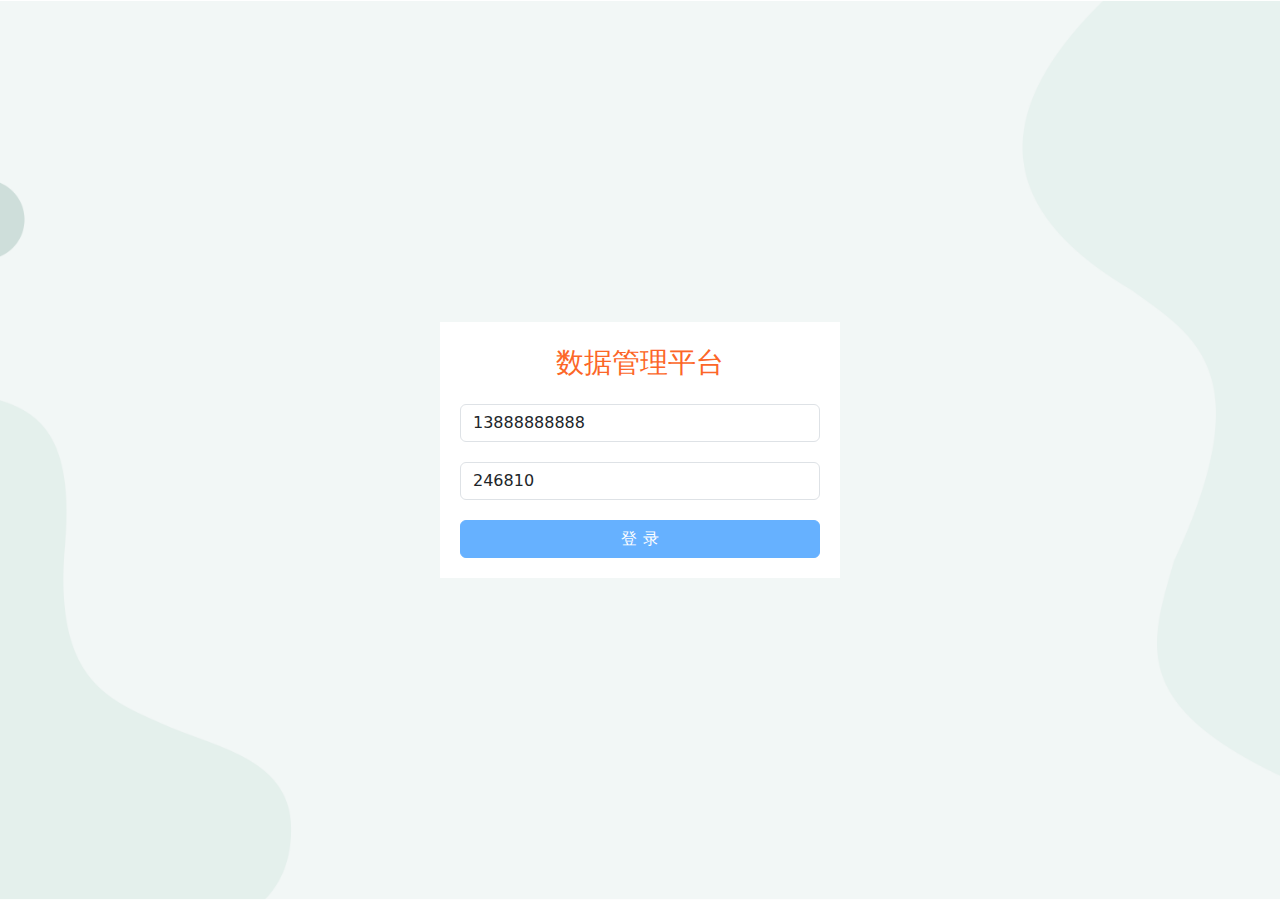
<file: page/content/index.html>
<!DOCTYPE html>
<html lang="en">

<head>
  <meta charset="UTF-8">
  <meta http-equiv="X-UA-Compatible" content="IE=edge">
  <meta name="viewport" content="width=device-width, initial-scale=1.0">
  <link rel="stylesheet" href="https://cdn.bootcdn.net/ajax/libs/twitter-bootstrap/5.2.3/css/bootstrap.min.css">
  <link rel="stylesheet"
    href="https://at.alicdn.com/t/c/font_4001111_4jrdiaeyvuy.css?spm=a313x.7781069.1998910419.52&file=font_4001111_4jrdiaeyvuy.css">
  <link rel="stylesheet" href="https://cdn.bootcdn.net/ajax/libs/bootstrap-icons/1.10.3/font/bootstrap-icons.min.css">
  <link rel="stylesheet" href="./index.css">
  <title>首页-内容管理</title>
</head>

<body>
  <div class="wrap">
    <!-- 侧边栏 -->
    <div class="aside">
      <h2>数据管理平台</h2>
      <ul class="nav">
        <li>
          <a href="./index.html" class="active">
            <span class="iconfont icon-16"></span>
            <span>内容管理</span>
          </a>
        </li>
        <li>
          <a href="../publish/index.html">
            <span class="iconfont icon-fabu"></span>
            <span>发布文章</span>
          </a>
        </li>
      </ul>
    </div>
    <!-- 右侧区域 -->
    <div class="main">
      <!-- 顶部导航 -->
      <div class="top-nav">
        <div class="nav-item">
          <span class="nick-name">昵称</span>
          <span class="quit">退出</span>
        </div>
      </div>
      <!-- 内容区域 -->
      <div class="content">
        <!-- 筛选 -->
        <div class="card">
          <div class="title">
            <span>内容管理</span>
          </div>
          <div class="body">
            <form class="sel-form">
              <div>
                <label class="form-label">状态:</label>
                <div class="form-check">
                  <input class="form-check-input" type="radio" name="status" value="" id="all" checked>
                  <label class="form-check-label" for="all">
                    全部
                  </label>
                </div>
                <div class="form-check">
                  <input class="form-check-input" type="radio" name="status" value="1" id="audit">
                  <label class="form-check-label" for="audit">
                    待审核
                  </label>
                </div>
                <div class="form-check">
                  <input class="form-check-input" type="radio" name="status" value="2" id="approved">
                  <label class="form-check-label" for="approved">
                    审核通过
                  </label>
                </div>
              </div>
              <div>
                <label class="form-label">频道:</label>
                <select class="form-select" name="channel_id">
                  <option selected>请选择文章频道</option>
                  <option value="1">频道1</option>
                  <option value="2">频道2</option>
                  <option value="3">频道3</option>
                </select>
              </div>
              <div>
                <button type="button" class="btn btn-primary sel-btn">筛选</button>
              </div>
            </form>
          </div>
        </div>
        <!-- 内容列表 -->
        <div class="card">
          <table class="table table-striped table-hover">
            <thead>
              <tr>
                <th>封面</th>
                <th>标题</th>
                <th>状态</th>
                <th>发布时间</th>
                <th>阅读数</th>
                <th>评论数</th>
                <th>点赞数</th>
                <th>操作</th>
              </tr>
            </thead>
            <tbody class="align-middle art-list">
              <tr>
                <td>
                  <img
                    src="https://img2.baidu.com/it/u=2640406343,1419332367&fm=253&fmt=auto&app=138&f=JPEG?w=708&h=500"
                    alt="">
                </td>
                <td>文章标题</td>
                <td>
                  <span class="badge text-bg-success">审核通过</span>
                  <span class="badge text-bg-primary">待审核</span>
                </td>
                <td>
                  <span>2023-04-27 10:59:34</span>
                </td>
                <td>
                  <span>0</span>
                </td>
                <td>
                  <span>0</span>
                </td>
                <td>
                  <span>0</span>
                </td>
                <td>
                  <!--  -->
                  <i class="bi bi-pencil-square edit"></i>
                  <!-- 删除元素的图标 -->
                  <i class="bi bi-trash3 del"></i>
                </td>
              </tr>
            </tbody>
          </table>
          <!-- 分页 -->
          <nav>
            <ul class="pagination">
              <li class="page-item last">
                <a class="page-link" href="javascript:;">
                  <span>&laquo;</span>
                </a>
              </li>
              <li class="page-item page-now">
                第1页
              </li>
              <li class="page-item next">
                <a class="page-link" href="javascript:;">
                  <span>&raquo;</span>
                </a>
              </li>
              <li>
                <span class="total-count page-now">共0条</span>
              </li>
            </ul>
          </nav>
        </div>
      </div>
    </div>
  </div>
  <script src="https://cdn.bootcdn.net/ajax/libs/axios/1.3.4/axios.min.js"></script>
  <script src="https://cdn.bootcdn.net/ajax/libs/twitter-bootstrap/5.2.3/js/bootstrap.min.js"></script>
  <script src="../../lib/form-serialize.js"></script>
  <script src="../../utils/request.js"></script>
  <script src="../../utils/auth.js"></script>
  <script src="./new_index.js"></script>
  <!-- <script src="./index.js"></script> -->
</body>

</html>
</file>
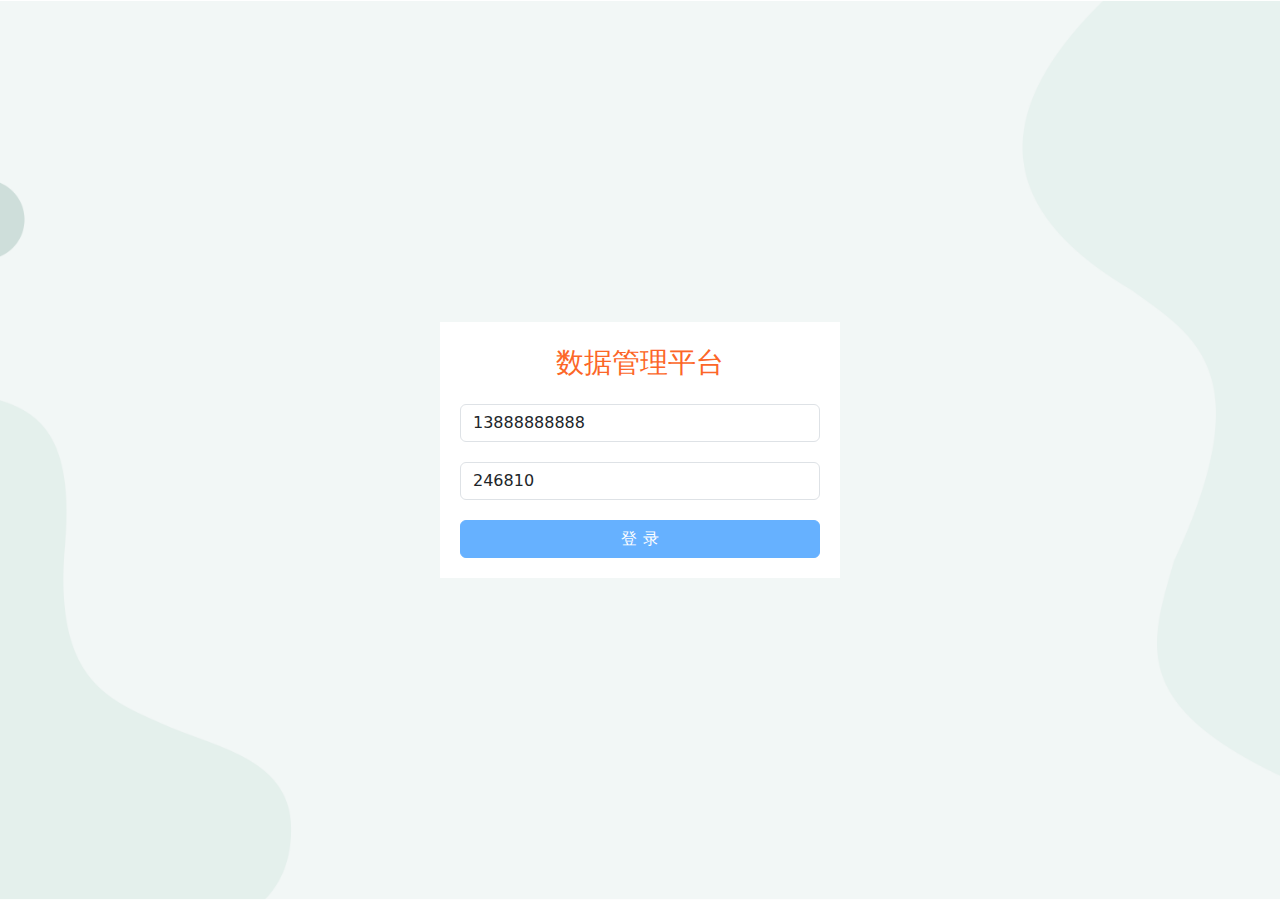
<file: page/login/index.html>
<!DOCTYPE html>
<html lang="en">

<head>
  <meta charset="UTF-8">
  <meta http-equiv="X-UA-Compatible" content="IE=edge">
  <meta name="viewport" content="width=device-width, initial-scale=1.0">
  <link rel="stylesheet" href="https://cdn.bootcdn.net/ajax/libs/twitter-bootstrap/5.2.3/css/bootstrap.min.css">
  <link rel="stylesheet" href="./index.css">
  <title>数据管理平台</title>
</head>

<body>
  <!-- 警告框 -->
  <div class="alert info-box">
    操作结果
  </div>
  <!-- 登录页面 -->
  <div class="login-wrap">
    <div class="title">数据管理平台</div>
    <div>
      <form class="login-form">
        <div class="item">
          <input type="text" class="form-control" name="mobile" placeholder="请输入手机号" value="13888888888">
        </div>
        <div class="item">
          <input type="text" class="form-control" name="code" placeholder="默认验证码246810" value="246810">
        </div>
        <div class="item">
          <button type="button" class="btn btn-primary btn">登 录</button>
        </div>
      </form>
    </div>
  </div>
  <script src="https://cdn.bootcdn.net/ajax/libs/axios/1.3.4/axios.min.js"></script>
  <script src="https://cdn.bootcdn.net/ajax/libs/twitter-bootstrap/5.2.3/js/bootstrap.min.js"></script>
  <script src="../../lib/form-serialize.js"></script>
  <!-- <script src="../../utils/request.js"></script> -->
  <script src="../../utils/new_request.js"></script>
  <!-- <script src="../../utils/alert.js"></script> -->
  <script src="../../utils/new_alert.js"></script>
  <!-- <script src="./index.js"></script> -->
  <script src="./new_index.js"></script>
</body>

</html>
</file>
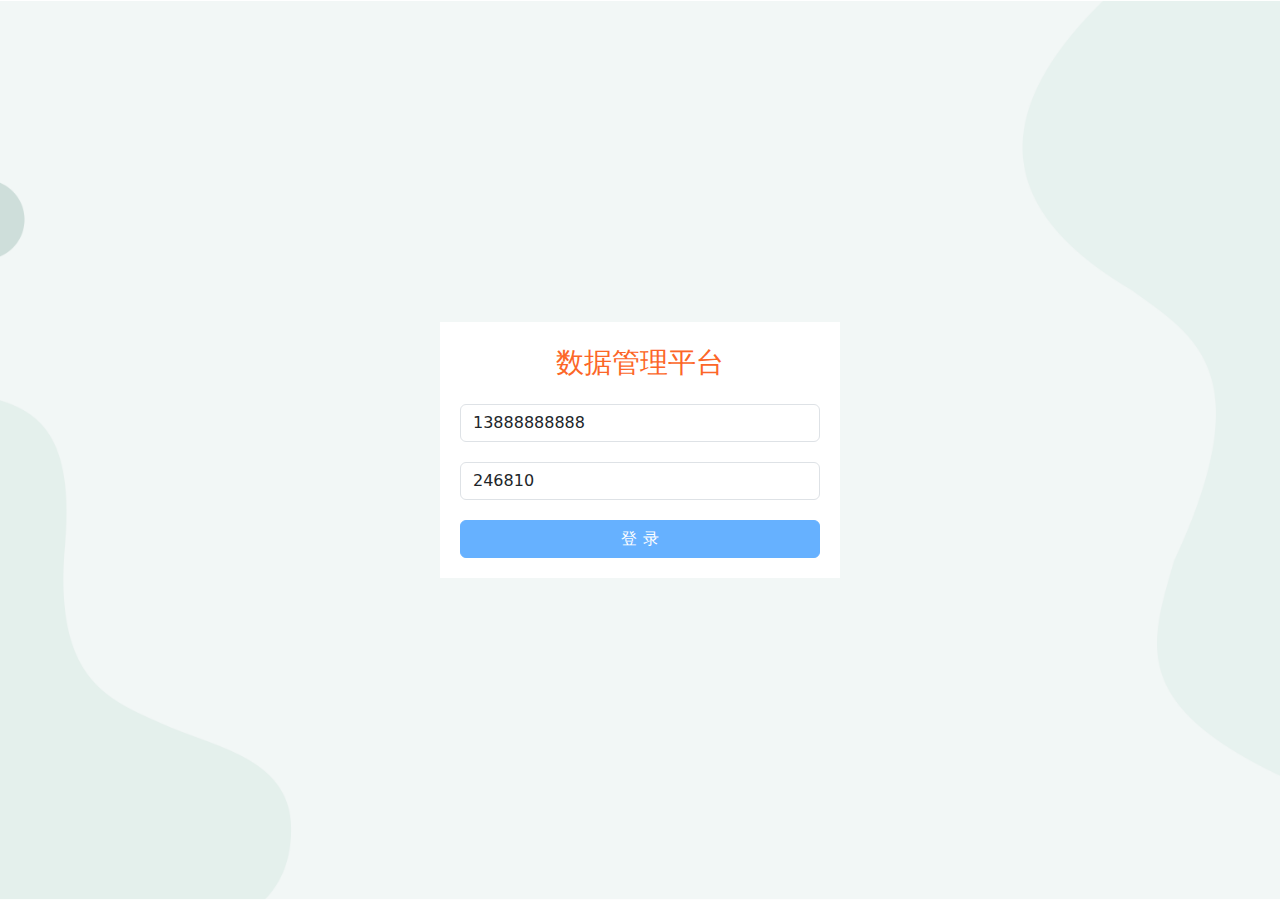
<file: page/publish/index.html>
<!DOCTYPE html>
<html lang="en">

<head>
  <meta charset="UTF-8">
  <meta http-equiv="X-UA-Compatible" content="IE=edge">
  <meta name="viewport" content="width=device-width, initial-scale=1.0">
  <link rel="stylesheet" href="https://cdn.bootcdn.net/ajax/libs/twitter-bootstrap/5.2.3/css/bootstrap.min.css">
  <link rel="stylesheet"
    href="https://at.alicdn.com/t/c/font_4001111_4jrdiaeyvuy.css?spm=a313x.7781069.1998910419.52&file=font_4001111_4jrdiaeyvuy.css">
  <link rel="stylesheet" href="https://cdn.bootcdn.net/ajax/libs/wangeditor5/5.1.23/css/style.min.css">
  <link rel="stylesheet" href="./index.css">
  <title>发布文章</title>
</head>

<body>
  <div class="alert info-box">
    操作结果
  </div>
  <div class="wrap">
    <!-- 侧边栏 -->
    <div class="aside">
      <h2>数据管理平台</h2>
      <ul class="nav">
        <li>
          <a href="../content/index.html">
            <span class="iconfont icon-16"></span>
            <span>内容管理</span>
          </a>
        </li>
        <li>
          <a href="./index.html" class="active">
            <span class="iconfont icon-fabu"></span>
            <span>发布文章</span>
          </a>
        </li>
      </ul>
    </div>
    <!-- 右侧区域 -->
    <div class="main">
      <!-- 顶部导航 -->
      <div class="top-nav">
        <div class="nav-item">
          <span class="nick-name">昵称</span>
          <span class="quit">退出</span>
        </div>
      </div>
      <!-- 内容区域 -->
      <div class="content">
        <!-- 发布文章 -->
        <div class="card">
          <div class="title">
            <span>发布文章</span>
          </div>
          <div class="body">
            <form class="art-form">
              <input type="text" name="id" hidden>
              <div>
                <label for="title" class="form-label">标题：</label>
                <input type="text" class="form-control" id="title" name="title">
              </div>
              <div>
                <label for="channel_id" class="form-label">频道：</label>
                <select class="form-select" id="channel_id" name="channel_id">
                  <option value="" selected>请选择文章频道</option>
                  <option value="1">频道1</option>
                  <option value="2">频道2</option>
                  <option value="3">频道3</option>
                </select>
              </div>
              <div class="cover">
                <label for="img">封面：</label>
                <label for="img" class="place">+</label>
                <input class="img-file" type="file" name="img" id="img" hidden>
                <img class="rounded">
              </div>
              <div>
                <label for="">内容：</label>
                <!-- 富文本编辑器位置 -->
                <div id="editor—wrapper">
                  <div id="toolbar-container"><!-- 工具栏 --></div>
                  <div id="editor-container"><!-- 编辑器 --></div>
                </div>
                <!-- 记录富文本内容-用于表单收集 -->
                <textarea name="content" class="publish-content" hidden></textarea>
              </div>
              <div>
                <button type="button" class="btn btn-primary send">发布</button>
              </div>
            </form>
          </div>
        </div>
      </div>
    </div>
  </div>
  <script src="https://cdn.bootcdn.net/ajax/libs/axios/1.3.4/axios.min.js"></script>
  <script src="https://cdn.bootcdn.net/ajax/libs/twitter-bootstrap/5.2.3/js/bootstrap.min.js"></script>
  <script src="../../lib/form-serialize.js"></script>
  <script src="https://cdn.bootcdn.net/ajax/libs/wangeditor5/5.1.23/index.min.js"></script>
  <!-- <script src="../../utils/request.js"></script> -->
  <script src="../../utils/new_request.js"></script>
  <!-- <script src="../../utils/editor.js"></script> -->
  <script src="../../utils/new_editor.js"></script>
  <!-- <script src="../../utils/auth.js"></script> -->
  <script src="../../utils/new_auth.js"></script>
  <!-- <script src="../../utils/alert.js"></script> -->
  <script src="../../utils/new_alert.js"></script>
  <!-- <script src="./index.js"></script> -->
  <script src="./new_index.js"></script>
</body>

</html>
</file>
<file: page/content/index.css>
html, body{
  height: 100%;
}
.wrap{
  min-height: 100%;
  display: flex;
}

/* 侧边栏 */
.aside {
  width: 200px;
  background-color: #023;
  padding-top: 40px;
}
.aside h2 {
  text-align: center;
  color: #fc6627;
}

/* 侧边栏导航 */
.nav{
  padding-left: 20px;
}
.nav li {
  width: 100%;
  height: 60px;
  line-height: 60px;
  color: white;
  cursor: pointer;
  list-style: none;
}
.nav li a{
  color: white;
  text-decoration: none;
}
.nav li a.active{
  color: #409eff !important;
}

/* 内容区域 */
.main{
  height: 100%;
  flex: 1;
}
.top-nav{
  height: 60px;
  border-bottom: 1px solid #ddd;
  display: flex;
  justify-content: flex-end;
  align-items: center;
  padding-right: 40px;
}
.nav-item span{
  cursor: pointer;
}
.nav-item span:last-of-type{
  margin-left: 20px;
}

/* 卡片容器布局 */
.content{
  padding: 30px;
}
.card{
  box-shadow: 0 2px 12px 0 rgb(0 0 0 / 10%);
  border: 1px solid #ebeef5;
  padding: 20px;
}
.card:nth-child(n + 2){
  margin-top: 30px;
}
.card .title{
  height: 50px;
  display: flex;
  align-items: center;
  border-bottom: 1px solid #ebeef5;
  
}

/* 表单部分 */
.form-check, .form-select{
  display: inline-block;
  margin-left: 10px;
}
.form-select{
  width: auto;
}
.body form>div {
  margin-top: 20px;
}

/* 表格列表部分 */
.table img {
  width: 100px;
  height: 100px;
}
.table .bi{
  cursor: pointer;
}

/* 分页 */
.page-now{
  line-height: 40px;
  padding: 0 20px;
}
</file>
<file: page/login/index.css>
html,
body {
  height: 100%;
  background: url('./assets/login-bg.png') no-repeat center/cover;
  display: flex;
  align-items: center;
  justify-content: center;
}
/* 提示框 */
.alert{
  width: 400px;
  position: fixed;
  top: 50px;
  left: 50%;
  transform: translateX(-50%);
  display: none;
}
.show{
  display: block !important;
}

/* 登录 */
.login-wrap {
  width: 400px;
  padding: 20px;
  background-color: #fff;
}
.login-wrap .title{
  font-size: 28px;
  text-align: center;
  color: #fc6627;
}
.login-wrap .login-form {
  margin-top: 20px;
}
input::-webkit-input-placeholder{
  color:#dcdfe6 !important;
}
.login-form .btn{
  width: 100%;
  background-color: #66b1ff;
  border: 1px solid #66b1ff;
}
.login-form .item:nth-child(n + 1) {
  margin-top: 20px;
}
</file>
<file: page/publish/index.css>
html, body{
  height: 100%;
}

.wrap{
  min-height: 100%;
  display: flex;
}

/* 提示框 */
.alert{
  width: 400px;
  position: fixed;
  top: 50px;
  left: 50%;
  transform: translateX(-50%);
  display: none;
  z-index: 10000;
}
.show{
  display: block;
}

/* 侧边栏 */
.aside {
  width: 200px;
  background-color: #023;
  padding-top: 40px;
}
.aside h2 {
  text-align: center;
  color: #fc6627;
}

/* 侧边栏导航 */
.nav{
  padding-left: 20px;
}
.nav li {
  width: 100%;
  height: 60px;
  line-height: 60px;
  color: white;
  cursor: pointer;
  list-style: none;
}
.nav li a{
  color: white;
  text-decoration: none;
}
.nav li a.active{
  color: #409eff !important;
}

/* 右侧区域 */
.main{
  flex: 1;
}
.top-nav{
  height: 60px;
  border-bottom: 1px solid #ddd;
  display: flex;
  justify-content: flex-end;
  align-items: center;
  padding-right: 40px;
}
.nav-item span{
  cursor: pointer;
}
.nav-item span:last-of-type{
  margin-left: 20px;
}

/* 卡片容器布局 */
.content{
  padding: 30px;
}
.card{
  box-shadow: 0 2px 12px 0 rgb(0 0 0 / 10%);
  border: 1px solid #ebeef5;
  padding: 20px;
}
.card .title{
  height: 50px;
  display: flex;
  align-items: center;
  border-bottom: 1px solid #ebeef5;
}

/* 表单 */
.body form>div{
  margin-top: 20px;
}
.body form input, .body form select{
  width: auto;
  display: inline-block;
}

/* 封面 */
.cover .place{
  width: 200px;
  height: 200px;
  text-align: center;
  font-size: 40px;
  line-height: 200px;
  border: 1px solid #ddd;
  color: #aaa;
  cursor: pointer;
  display: inline-block;
  vertical-align: top;
}
.cover img{
  width: 200px;
  height: 200px;
}
.cover .rounded{
  display: none;
}
.cover .show{
  display: inline-block;
}
.cover .hide{
  display: none;
}

/* TODO: wangEditor 富文本编辑器官网查找 */
/* 富文本编辑器 */
#editor—wrapper {
  border: 1px solid #ccc;
  z-index: 100; /* 按需定义 */
}
#toolbar-container { border-bottom: 1px solid #ccc; }
#editor-container { height: 500px; }
</file>
